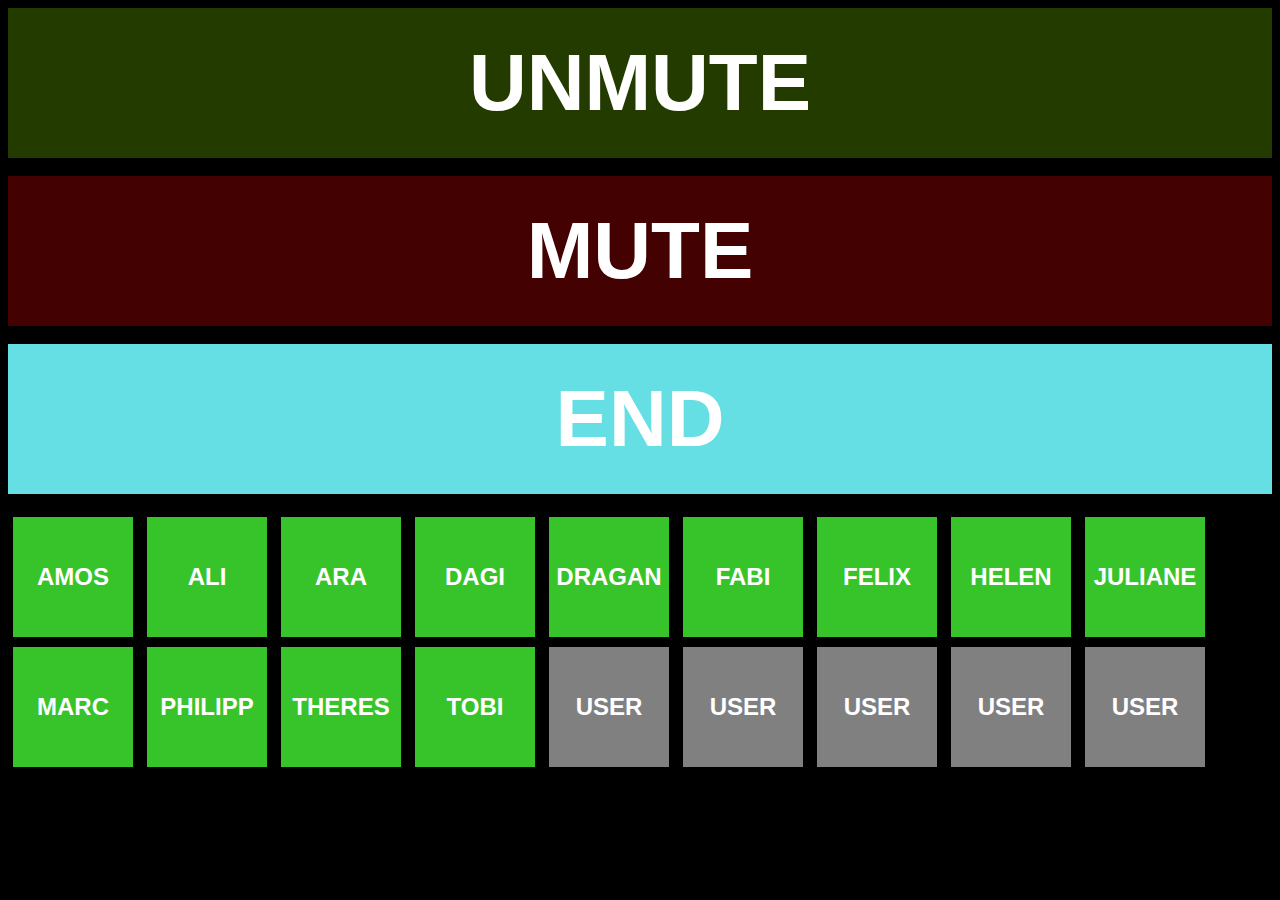
<file: AmongUsWebhook/index.html>
<!DOCTYPE html>
<html lang="en">
  <head>
    <meta charset="UTF-8">
    <meta name="viewport" content="width=device-width, initial-scale=1.0">
    <title>Among Us Bot Webhook</title>
    <link rel="stylesheet" href="main.css">
  </head>
<body>
    <div class="buttons">
        <button class="unmute" id="unmute" onclick="unmute()">UNMUTE</button>
        <br>
        <button class="mute" id="mute" onclick="mute()">MUTE</button>
        <br>
        <button class="end" id="end" onclick="end()">END</button>
    </div>

    <br>

    <div class="users">
        <button class="bUsers" id="1" onclick="player('507284548153901056')">AMOS</button>
        <button class="bUsers" id="2" onclick="player('578191092336427009')">ALI</button>
        <button class="bUsers" id="3" onclick="player('761542660765777931')">ARA</button>
        <button class="bUsers" id="4" onclick="player('578193252583211039')">DAGI</button>
        <button class="bUsers" id="5" onclick="player('394848661336752128')">DRAGAN</button>
        <button class="bUsers" id="6" onclick="player('760495042459598910')">FABI</button>
        <button class="bUsers" id="7" onclick="player('428840211632488458')">FELIX</button>
        <button class="bUsers" id="8" onclick="player('638813764266754048')">HELEN</button>
        <button class="bUsers" id="9" onclick="player('637337588847345666')">JULIANE</button>
        <button class="bUsers" id="10" onclick="player('761537365864349697')">MARC</button>
        <button class="bUsers" id="11" onclick="player('433645584696475653')">PHILIPP</button>
        <button class="bUsers" id="12" onclick="player('754274359492739082')">THERES</button>
        <button class="bUsers" id="13" onclick="player('489874574616559636')">TOBI</button>
        <button class="bUsersI" id="14" disabled onclick="player('USERID')">USER</button>
        <button class="bUsersI" id="15" disabled onclick="player('USERID')">USER</button>
        <button class="bUsersI" id="16" disabled onclick="player('USERID')">USER</button>
        <button class="bUsersI" id="17" disabled onclick="player('USERID')">USER</button>
        <button class="bUsersI" id="18" disabled onclick="player('USERID')">USER</button>
    </div>
   
</body>

<script src="scripts.js"></script>

</html>
</file>
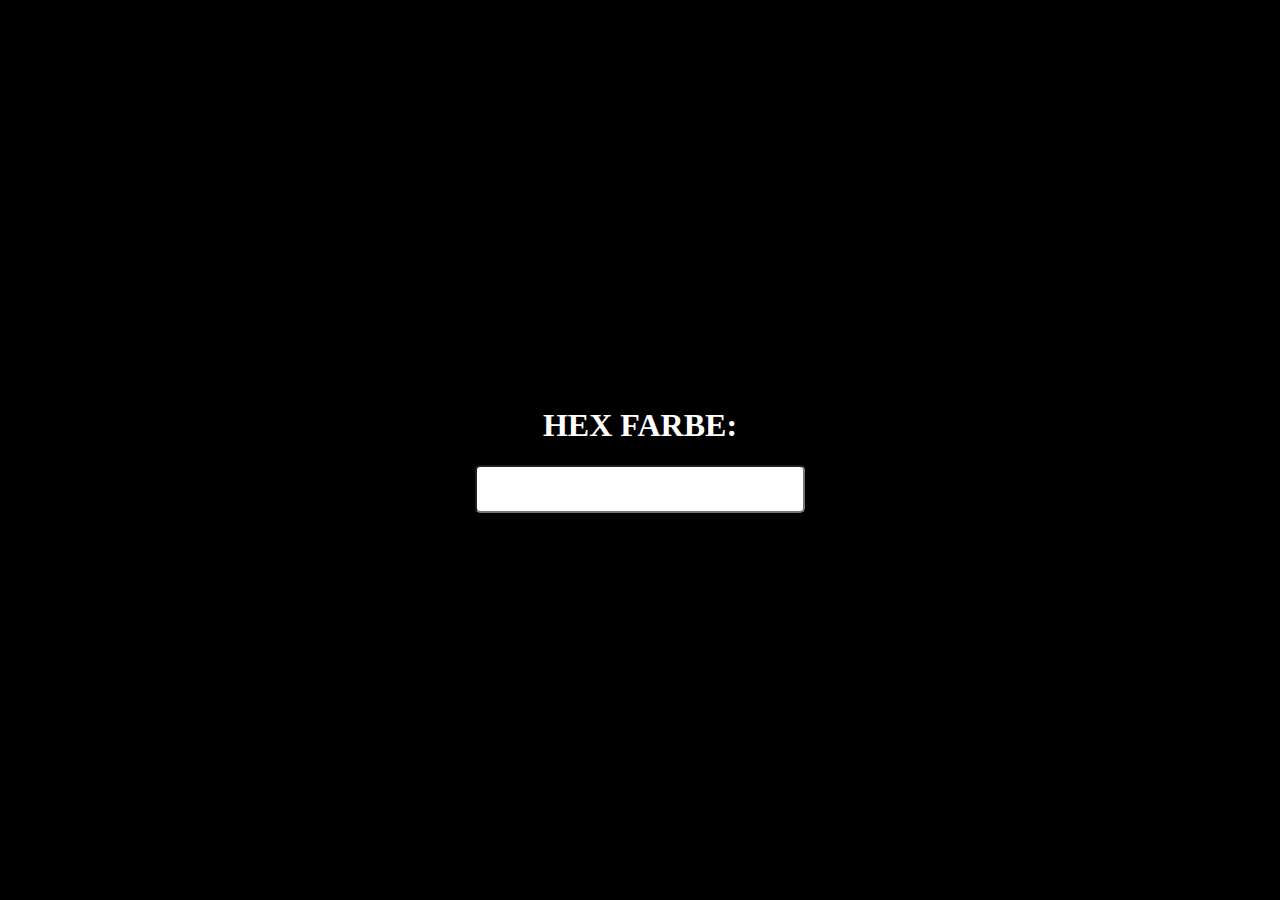
<file: HexAnzeige-master/index.html>
<!DOCTYPE HTML>
<html lang="en">
<head>
    <meta charset="UTF-8">
    <meta name="viewport" content="width=device-width,,initial-scale=1.0">
    <meta http-equiv="X-UA-Compatible" content="ie=edge">
    <title>Hex Anzeige</title>
    <link rel="stylesheet" href="main.css">
    <!-- <script type="text/javascript" src="http://livejs.com/live.js"></script> -->
</head>
<body>

<div class="container">
    <h1 class="header">Hex Farbe:</h1>
    <input type="text" name="messageIn" id='messageIn'>
</div>


<script src="scripts.js"></script>

</body>
</html>
</file>
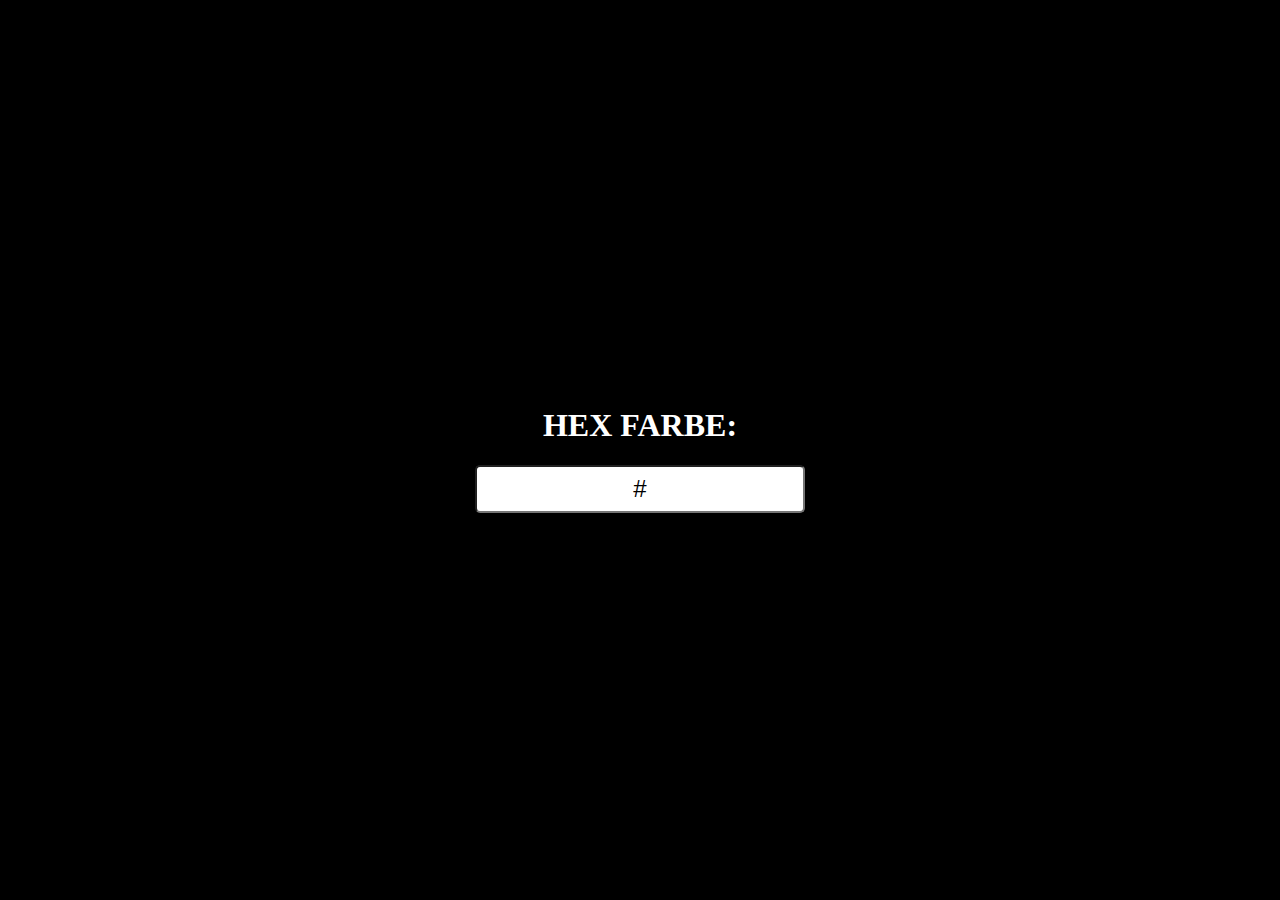
<file: HexAnzeige/index.html>
<!DOCTYPE HTML>
<html lang="en">
<head>
    <meta charset="UTF-8">
    <meta name="viewport" content="width=device-width,,initial-scale=1.0">
    <meta http-equiv="X-UA-Compatible" content="ie=edge">
    <title>Hex Anzeige</title>
    <link rel="stylesheet" href="main.css">
    <!-- <script type="text/javascript" src="http://livejs.com/live.js"></script> -->
</head>
<body>

<div class="container">
    <h1 class="hex">Hex Farbe:</h1>
    <input type="text" name="messageIn" id='messageIn' value="#">
</div>

<footer class="divLastColors">
    <p class="LastColors" id="LC1"></p>
    <p class="LastColors" id="LC2"></p>
    <p class="LastColors" id="LC3"></p>
    <p class="LastColors" id="LC4"></p>
    <p class="LastColors" id="LC5"></p>
</footer>

<script src="scripts.js"></script>

</body>
</html>
</file>
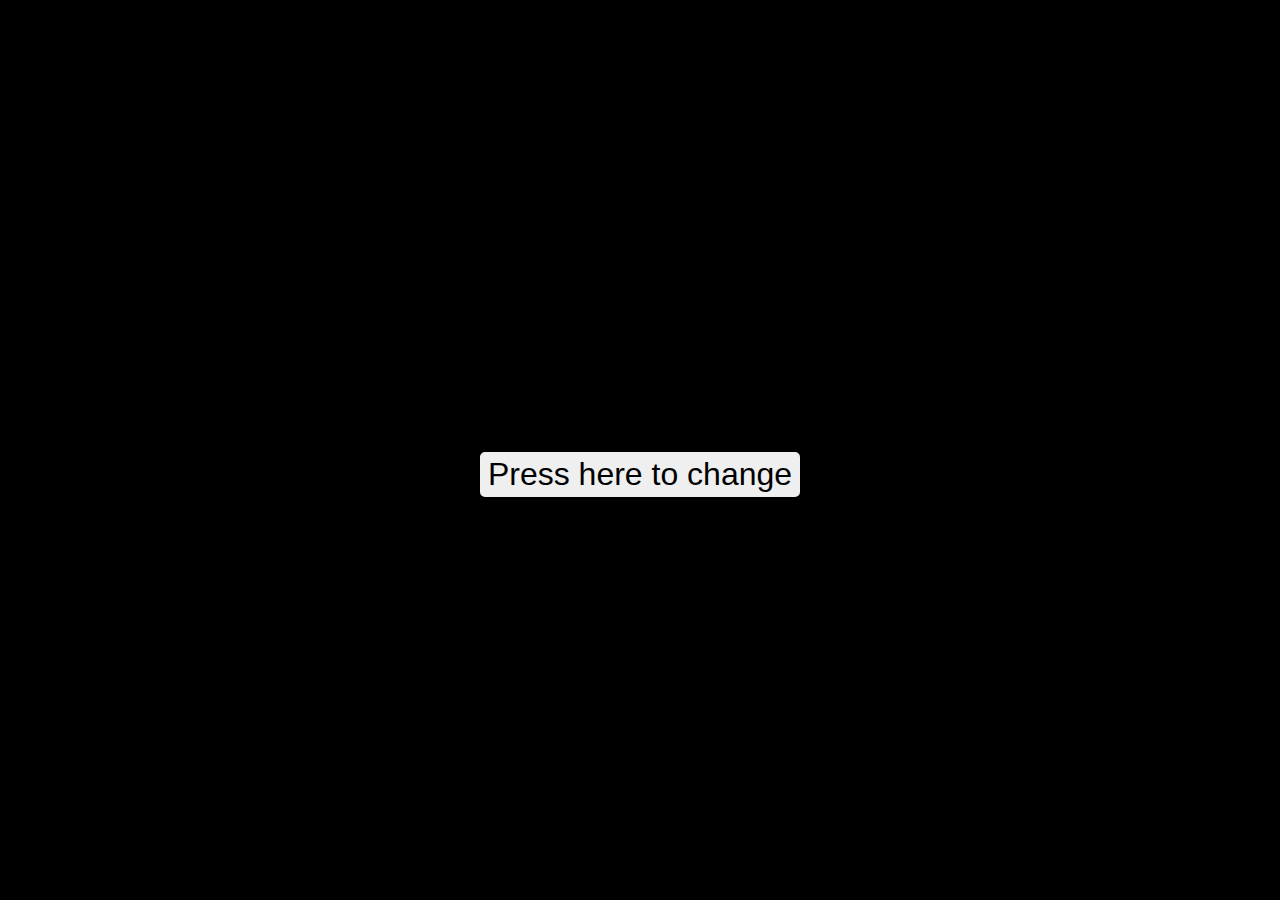
<file: HexErzeuger-master/index.html>
<!DOCTYPE HTML>
<html lang="en">
<head>
    <meta charset="UTF-8">
    <meta name="viewport" content="width=device-width,,initial-scale=1.0">
    <meta http-equiv="X-UA-Compatible" content="ie=edge">
    <title>Hex Farbe</title>
    <link rel="stylesheet" href="main.css">
    <!-- <script type="text/javascript" src="http://livejs.com/live.js"></script> -->
</head>
<body>

<div class="container">
    <h2 class="hexColor"><span
    class="hex"></span></h2>
    <button type="button" class="hexBtn">Press here to change</button>
</div>


<script src="scripts.js"></script>

</body>
</html>
</file>
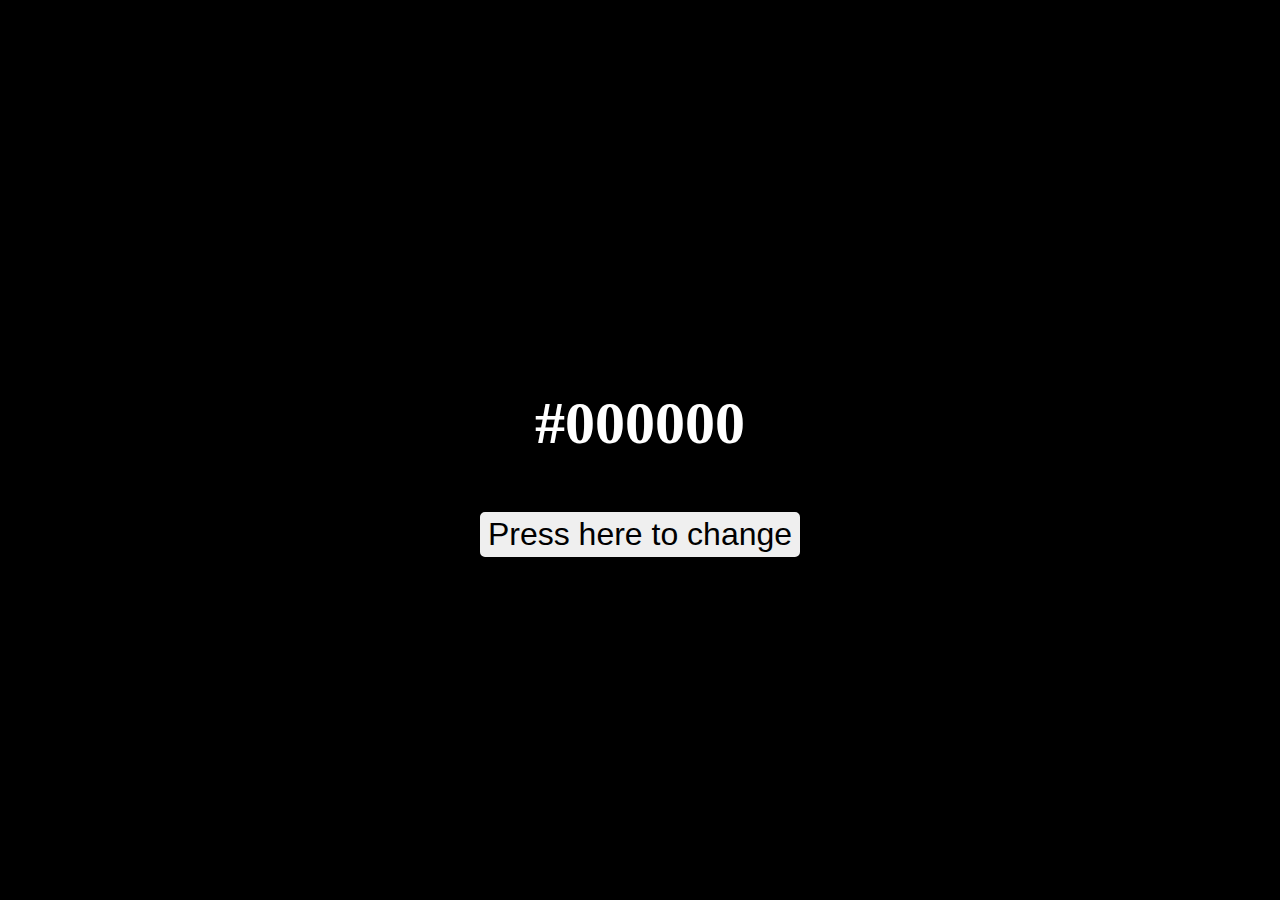
<file: HexErzeuger/index.html>
<!DOCTYPE HTML>
<html lang="en">
<head>
    <meta charset="UTF-8">
    <meta name="viewport" content="width=device-width,,initial-scale=1.0">
    <meta http-equiv="X-UA-Compatible" content="ie=edge">
    <title>Hex Farbe</title>
    <link rel="stylesheet" href="main.css">
    <!-- <script type="text/javascript" src="http://livejs.com/live.js"></script> -->
</head>
<body>

<div class="container">
    <h2 class="hexColor"><span
    class="hex"></span></h2>
    <button type="button" class="hexBtn">Press here to change</button>
</div>

<footer class="divLastColors">
    <p class="LastColors" id="LC1"></p>
    <p class="LastColors" id="LC2"></p>
    <p class="LastColors" id="LC3"></p>
    <p class="LastColors" id="LC4"></p>
    <p class="LastColors" id="LC5"></p>
</footer>

<script src="scripts.js"></script>

</body>
</html>
</file>
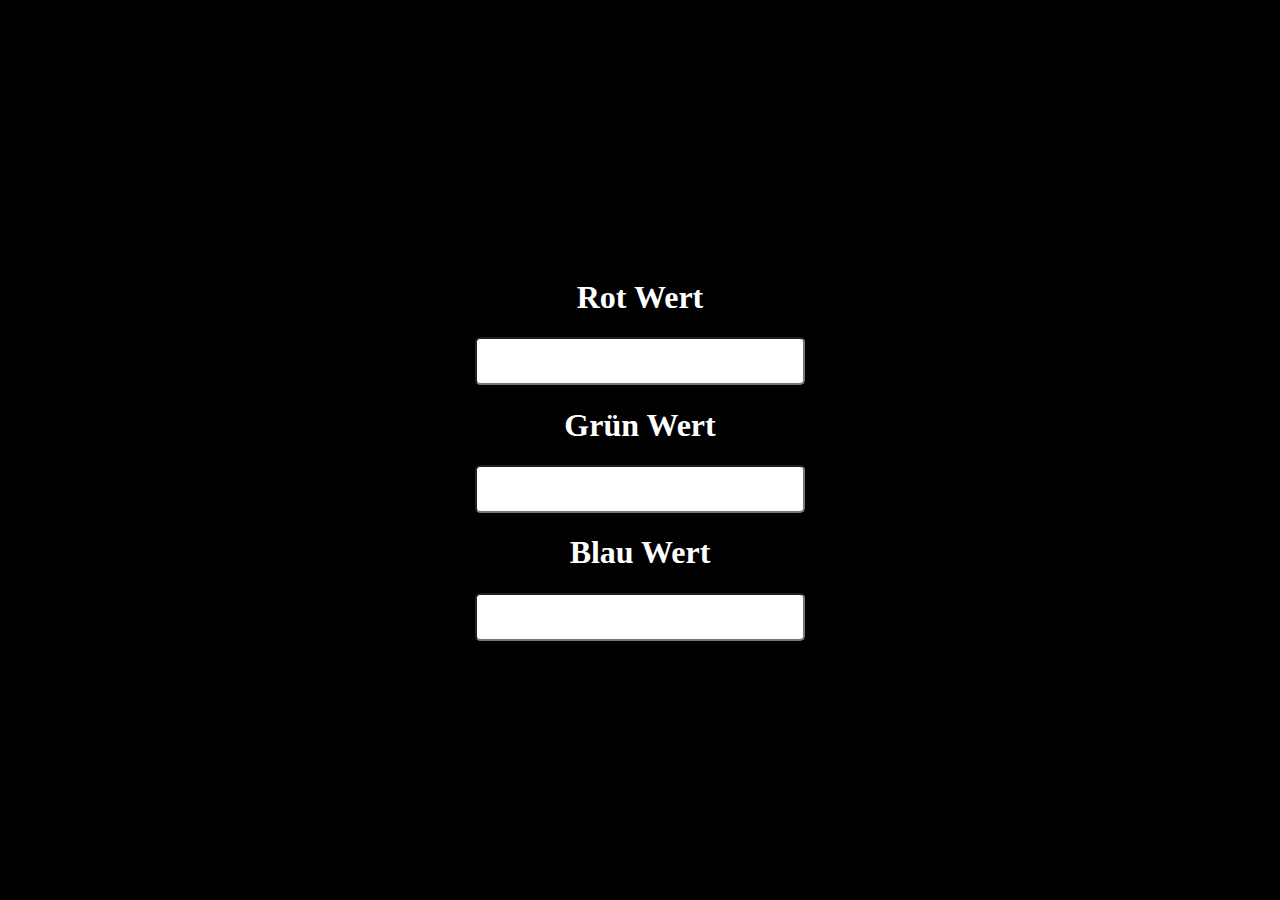
<file: RGB-Anzeige-master/index.html>
<!DOCTYPE HTML>
<html lang="en">
<head>
    <meta charset="UTF-8">
    <meta name="viewport" content="width=device-width,,initial-scale=1.0">
    <meta http-equiv="X-UA-Compatible" content="ie=edge">
    <title>RGB Anzeige</title>
    <link rel="stylesheet" href="main.css">
    <!-- <script type="text/javascript" src="http://livejs.com/live.js"></script> -->
</head>
<body>

<div class="container">
    <h1 class="header">Rot Wert</h1>
    <input type="text" name="redIn" id='messageIn'>
    <h1 class="header">Grün Wert</h1>
    <input type="text" name="greenIn" id='messageIn'>
    <h1 class="header">Blau Wert</h1>
    <input type="text" name="blueIn" id='messageIn'>
</div>


<script src="scripts.js"></script>

</body>
</html>
</file>
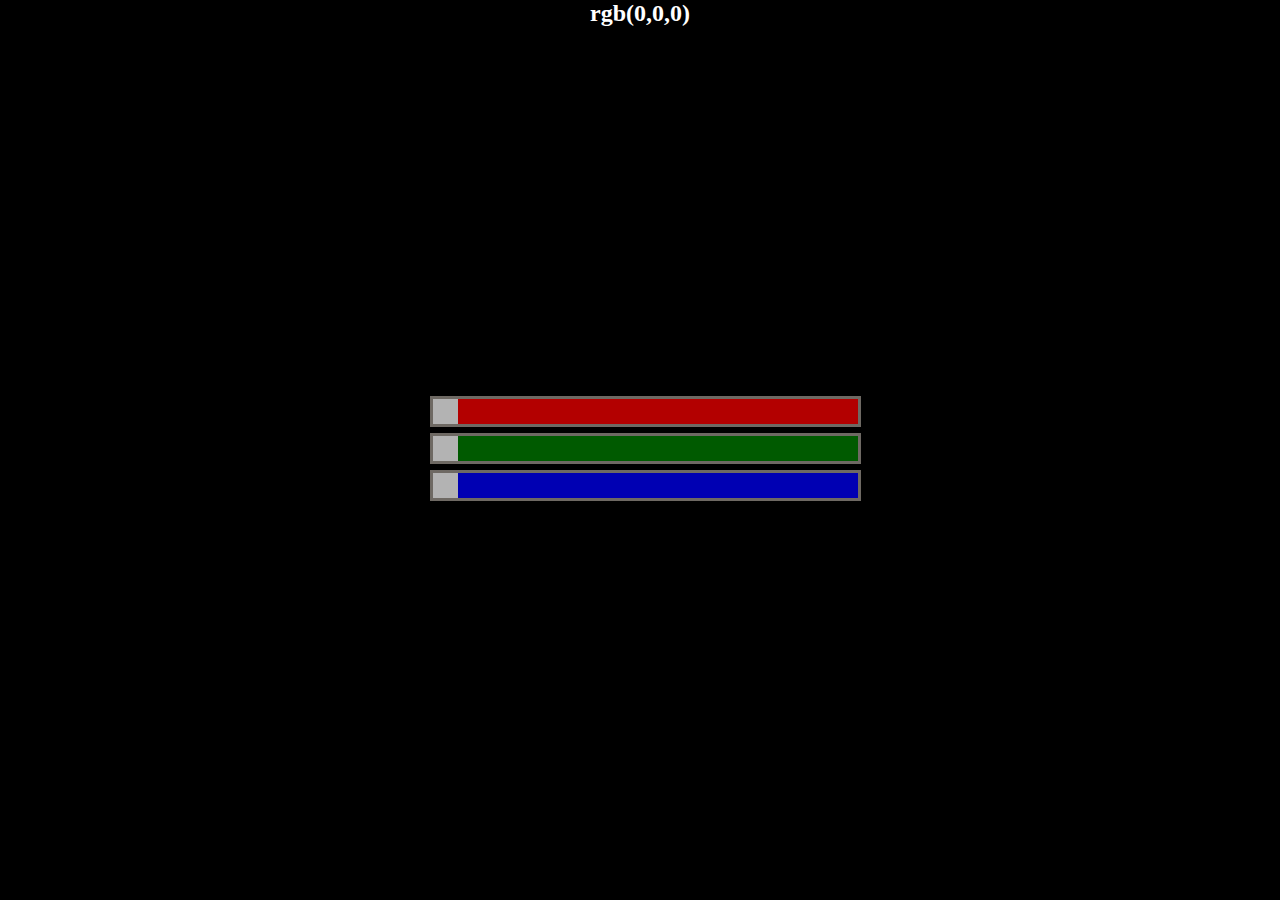
<file: RGB-Anzeige/index.html>
<!DOCTYPE HTML>
<html lang="en">
<head>
    <meta charset="UTF-8">
    <meta name="viewport" content="width=device-width,,initial-scale=1.0">
    <meta http-equiv="X-UA-Compatible" content="ie=edge">
    <title>RGB Anzeige</title>
    <link rel="stylesheet" href="main.css">
</head>
<body>

<div class="values">
    <h2 class="values"><span class="value"></span></h2>
</div>

<br>

<div class="slidecontainer">
    <input type="range" min="0" max="255" value="0" class="slider" id="redIn">
    <input type="range" min="0" max="255" value="0" class="slider" id="greenIn">
    <input type="range" min="0" max="255" value="0" class="slider" id="blueIn">
</div>

<script src="scripts.js"></script>

</body>
</html>
</file>
<file: AmongUsWebhook/main.css>
body {
	min-height: 98vh;
	background: #000000;
    text-emphasis-color: white;
}

.unmute {
    display: block;
    width: 100%;
    height: 150px;
    border: none;
    background-color: rgb(36, 59, 0);
    color: white;
    padding: 14px 28px;
    font-size: 16px;
    cursor: pointer;
    text-align: center;
    font-size: 500%;
    font-weight: bold;
}

.mute {
    display: block;
    width: 100%;
    height: 150px;
    border: none;
    background-color: rgb(68, 1, 1);
    color: white;
    padding: 14px 28px;
    font-size: 16px;
    cursor: pointer;
    text-align: center;
    font-size: 500%;
    font-weight: bold;
}

.end {
    display: block;
    width: 100%;
    height: 150px;
    border: none;
    background-color:#65DFE4;
    color: white;
    padding: 14px 28px;
    font-size: 16px;
    cursor: pointer;
    text-align: center;
    font-size: 500%;
    font-weight: bold;
}

.bUsers {
    display: inline-block;
    margin-left: 5px;
    margin-right: 5px;
    margin-bottom: 5px;
    margin-top: 5px;
    width: 120px;
    height: 120px;
    border: none;
    background-color: #37c42a;
    color: white;
    padding: 5px 5px;
    font-size: 16px;
    cursor: pointer;
    text-align: center;
    font-size: 150%;
    font-weight: bold;
}

.bUsersI {
    display: inline-block;
    margin-left: 5px;
    margin-right: 5px;
    margin-bottom: 5px;
    margin-top: 5px;
    width: 120px;
    height: 120px;
    border: none;
    background-color: grey;
    color: white;
    padding: 5px 5px;
    font-size: 16px;
    cursor: pointer;
    text-align: center;
    font-size: 150%;
    font-weight: bold;
}

.header {
	color: rgb(255, 255, 255);
    font-weight: bold;
    text-transform: uppercase;
}
</file>
<file: HexAnzeige-master/main.css>
body {
	min-height: 98vh;
	display: flex;
	justify-content: center;
	align-items: center;
	background: #000000;
	text-emphasis-color: white;
}

.container {
	text-align: center;
}

.header {
	color: rgb(255, 255, 255);
    font-weight: bold;
    text-transform: uppercase;
}

input[type=text] {
	padding: 0.5rem;
	border-radius: 5px;
	font-size: 1.5rem;
	outline: none;
	text-align: center;
}
</file>
<file: HexAnzeige/main.css>
body {
	min-height: 98vh;
	display: flex;
	justify-content: center;
	align-items: center;
	background: #000000;
	text-emphasis-color: white;
}

.container {
	text-align: center;
}

.hex {
	color: rgb(255, 255, 255);
    font-weight: bold;
    text-transform: uppercase;
}

input[type=text] {
	padding: 0.5rem;
	border-radius: 5px;
	font-size: 1.5rem;
	outline: none;
	text-align: center;
}

.LastColors {
	color: white;
	width: 20%;
	margin: 0px;
	float: left;
	font-size: 1.5rem;
	text-align: center;
	min-height: 60px;
	text-align: center;
	padding-top: 40px;
	
}

footer {
	position: fixed;
	left: 0;
	bottom: 0;
	width: 100%;
	text-align: center;
	border-top: 2px solid black;
}
</file>
<file: HexErzeuger-master/main.css>
body {
	min-height: 98vh;
	display: flex;
	justify-content: center;
	align-items: center;
	background: #000000;
	text-emphasis-color: white;
}

.container {
	text-align: center;
	font-size: 2.5rem;
}

.hexColor {
	text-transform: capitalize;
	color: white;
}

.hexBtn {
	border: 2px solid black;
	border-radius: 7px;
	font-size: 2rem;
	padding: 0.25rem 0.5rem;
	cursor: pointer;
	outline: none;
}

.hexBtn:hover {
	background: grey;
}
</file>
<file: HexErzeuger/main.css>
body {
	min-height: 98vh;
	display: flex;
	justify-content: center;
	align-items: center;
	background: #000000;
	text-emphasis-color: white;
}

.container {
	text-align: center;
	font-size: 2.5rem;
}

.hexColor {
	text-transform: capitalize;
	color: white;
}

.hexBtn {
	border: 2px solid black;
	border-radius: 7px;
	font-size: 2rem;
	padding: 0.25rem 0.5rem;
	cursor: pointer;
	outline: none;
}

.hexBtn:hover {
	background: grey;
}

.LastColors {
	color: white;
	width: 20%;
	margin: 0px;
	float: left;
	font-size: 1.5rem;
	text-align: center;
	min-height: 60px;
	text-align: center;
	padding-top: 40px;
	
}

footer {
	position: fixed;
	left: 0;
	bottom: 0;
	width: 100%;
	text-align: center;
	border-top: 2px solid black;
}
</file>
<file: RGB-Anzeige-master/main.css>
body {
	min-height: 98vh;
	display: flex;
	justify-content: center;
	align-items: center;
	background: #000000;
	text-emphasis-color: white;
}

.container {
	color: white;
	text-align: center;
}

.header {
	color: white;
}

input[type=text] {
	padding: 0.5rem;
	border-radius: 5px;
	font-size: 1.5rem;
	outline: none;
	text-align: center;
}
</file>
<file: RGB-Anzeige/main.css>
body {
	min-height: 98vh;
	display: flex;
	justify-content: center;
	align-items: center;
	background: #000000;
	text-emphasis-color: white;
}

.values {
	color: white;
	position: absolute;
	top: 0;
	left: 0;
	width: 100%;
	margin: 0;
	text-align: center;
}

.header {
	color: white;
}

/* The slider itself */
.slider {
	-webkit-appearance: none; /* Override default CSS styles */
	appearance: none;
	width: 100%; /* Full-width */
	height: 25px; /* Specified height */
	background: #d3d3d3; /* Grey background */
	outline: none; /* Remove outline */
	opacity: 0.7; /* Set transparency (for mouse-over effects on hover) */
	-webkit-transition: .2s; /* 0.2 seconds transition on hover */
	transition: opacity .2s;
}

/* Mouse-over effects */
.slider:hover {
	opacity: 1; /* Fully shown on mouse-over */
}

/* The slider handle (use -webkit- (Chrome, Opera, Safari, Edge) and -moz- (Firefox) to override default look) */
.slider::-webkit-slider-thumb {
	-webkit-appearance: none; /* Override default look */
	appearance: none;
	width: 25px; /* Set a specific slider handle width */
	height: 25px; /* Slider handle height */
	background: white; /* Green background */
	cursor: pointer; /* Cursor on hover */
}

.slider::-moz-range-thumb {
	width: 25px; /* Set a specific slider handle width */
	height: 25px; /* Slider handle height */
	background: #4caf50; /* Green background */
	cursor: pointer; /* Cursor on hover */
}

#redIn {
	background: red;
	border-style: solid;
}
#greenIn {
	background: green;
	border-style: solid;
}
#blueIn {
	background: blue;
	border-style: solid;
}
</file>
